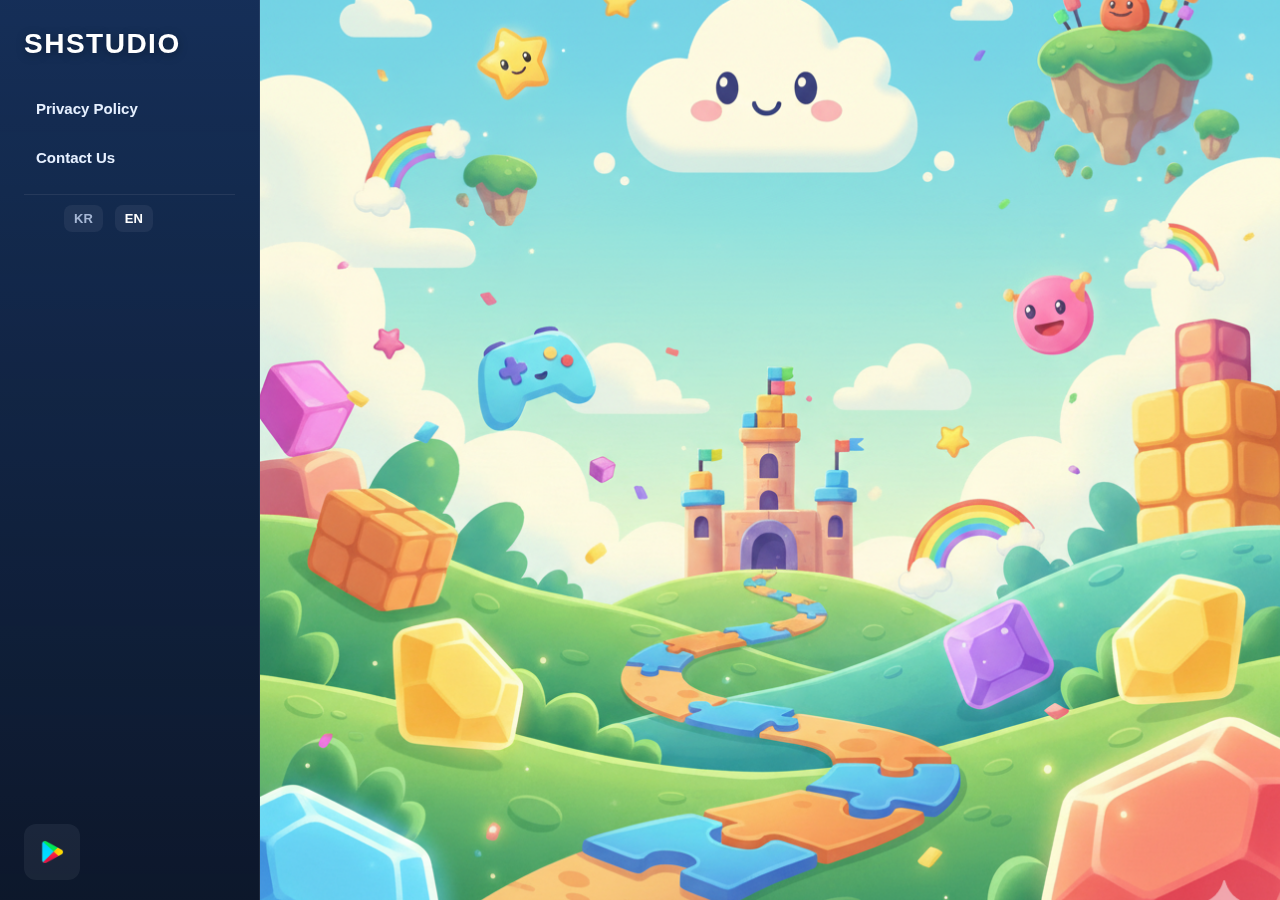
<file: index.html>
<!DOCTYPE html>
<html lang="ko">
<head>
  <meta charset="UTF-8" />
  <meta name="viewport" content="width=device-width, initial-scale=1.0" />
  <title>shstudio</title>
  <link rel="stylesheet" href="style.css" />
</head>
<body class="left-layout">
  <!-- Left Sidebar -->
  <aside class="sidebar">
    <a href="https://play.google.com" target="_blank" class="store-icon" aria-label="Google Play Store">
      <img src="images/google-play-icon.png" alt="Google Play Store" width="40" height="40" />
    </a>

    <div class="logo">SHSTUDIO</div>

    <nav class="nav">
      <ul id="main-menu">
        <li><a href="privacy.html" data-lang-ko="개인정보 처리방침" data-lang-en="Privacy Policy">Privacy Policy</a></li>
        <li><a href="#" id="contact-link" data-lang-ko="문의하기" data-lang-en="Contact Us">Contact Us</a></li>
      </ul>

      <ul class="lang-switcher" aria-label="Language Switcher">
        <li><a href="#" class="lang-btn" data-lang="ko">KR</a></li>
        <li><a href="#" class="lang-btn active" data-lang="en">EN</a></li>
      </ul>
    </nav>
  </aside>

  <!-- Main stage -->
  <main class="content">
    <section class="hero main-background" role="img" aria-label="Main background"></section>
  </main>

  <script src="script.js"></script>
</body>
</html>
</file>
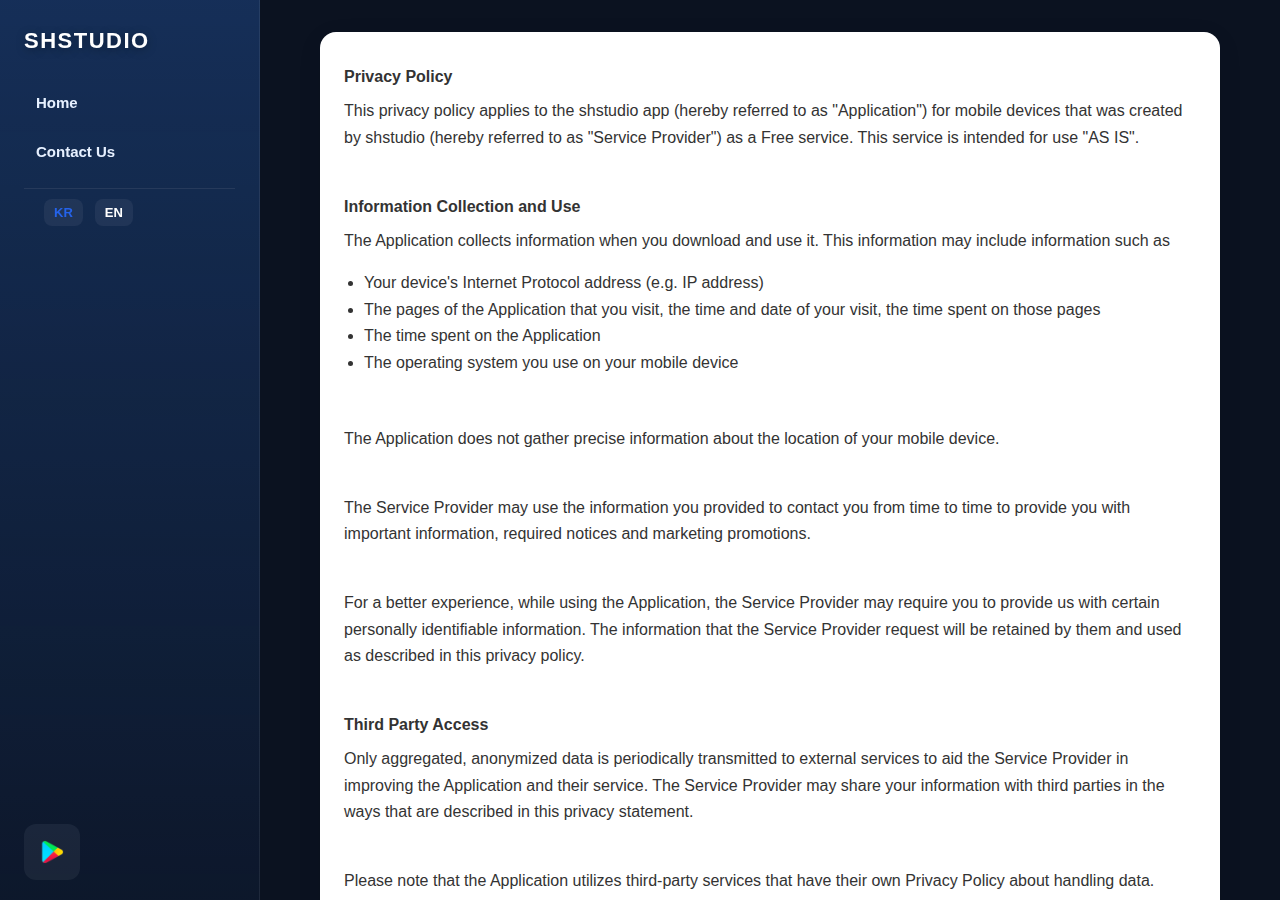
<file: privacy.html>
<!DOCTYPE html>
<html lang="ko">
<head>
  <meta charset="UTF-8" />
  <meta name="viewport" content="width=device-width, initial-scale=1.0" />
  <title>Privacy Policy - shstudio</title>
  <link rel="stylesheet" href="style.css" />
</head>
<body class="left-layout privacy-page">
  <!-- Left Sidebar -->
  <aside class="sidebar">
    <a href="https://play.google.com" target="_blank" class="store-icon" aria-label="Google Play Store">
      <img src="images/google-play-icon.png" alt="Google Play Store" width="40" height="40" />
    </a>

    <div class="logo small">SHSTUDIO</div>

    <nav class="nav">
      <ul id="main-menu">
        <li><a href="index.html" data-lang-ko="홈으로" data-lang-en="Home">Home</a></li>
        <li><a href="#" id="contact-link" data-lang-ko="문의하기" data-lang-en="Contact Us">Contact Us</a></li>
      </ul>

      <ul class="lang-switcher" aria-label="Language Switcher">
        <li><a href="#" class="lang-btn" data-lang="ko">KR</a></li>
        <li><a href="#" class="lang-btn active" data-lang="en">EN</a></li>
      </ul>
    </nav>
  </aside>

  <!-- Main content -->
  <main class="content">
    <div class="privacy-container">
      <strong>Privacy Policy</strong>
      <p>This privacy policy applies to the shstudio app (hereby referred to as "Application") for mobile devices that was created by shstudio (hereby referred to as "Service Provider") as a Free service. This service is intended for use "AS IS".</p><br>
      <strong>Information Collection and Use</strong>
      <p>The Application collects information when you download and use it. This information may include information such as </p>
      <ul>
          <li>Your device's Internet Protocol address (e.g. IP address)</li>
          <li>The pages of the Application that you visit, the time and date of your visit, the time spent on those pages</li>
          <li>The time spent on the Application</li>
          <li>The operating system you use on your mobile device</li>
      </ul>
      <p></p><br>
      <p>The Application does not gather precise information about the location of your mobile device.</p><br>
      <p>The Service Provider may use the information you provided to contact you from time to time to provide you with important information, required notices and marketing promotions.</p><br>
      <p>For a better experience, while using the Application, the Service Provider may require you to provide us with certain personally identifiable information. The information that the Service Provider request will be retained by them and used as described in this privacy policy.</p><br>
      <strong>Third Party Access</strong>
      <p>Only aggregated, anonymized data is periodically transmitted to external services to aid the Service Provider in improving the Application and their service. The Service Provider may share your information with third parties in the ways that are described in this privacy statement.</p>
      <div><br>
          <p>Please note that the Application utilizes third-party services that have their own Privacy Policy about handling data. Below are the links to the Privacy Policy of the third-party service providers used by the Application:</p>
          <ul>
              <li><a href="https://www.google.com/policies/privacy/" target="_blank" rel="noopener noreferrer">Google Play Services</a></li>
              <li><a href="https://support.google.com/admob/answer/6128543?hl=ko" target="_blank" rel="noopener noreferrer">AdMob</a></li>
              <li><a href="https://firebase.google.com/support/privacy" target="_blank" rel="noopener noreferrer">Google Analytics for Firebase</a></li>
          </ul>
      </div><br>
      <p>The Service Provider may disclose User Provided and Automatically Collected Information:</p>
      <ul>
          <li>as required by law, such as to comply with a subpoena, or similar legal process;</li>
          <li>when they believe in good faith that disclosure is necessary to protect their rights, protect your safety or the safety of others, investigate fraud, or respond to a government request;</li>
          <li>with their trusted services providers who work on their behalf, do not have an independent use of the information we disclose to them, and have agreed to adhere to the rules set forth in this privacy statement.</li>
      </ul>
      <p></p><br>
      <strong>Opt-Out Rights</strong>
      <p>You can stop all collection of information by the Application easily by uninstalling it. You may use the standard uninstall processes as may be available as part of your mobile device or via the mobile application marketplace or network.</p><br>
      <strong>Data Retention Policy</strong>
      <p>The Service Provider will retain User Provided data for as long as you use the Application and for a reasonable time thereafter. If you'd like them to delete User Provided Data that you have provided via the Application, please contact them at shstudio@shstudio.co.kr and they will respond in a reasonable time.</p><br>
      <strong>Children</strong>
      <p>The Service Provider does not use the Application to knowingly solicit data from or market to children under the age of 13.</p>
      <div><br>
          <p>The Application does not address anyone under the age of 13. The Service Provider does not knowingly collect personally identifiable information from children under 13 years of age. In the case the Service Provider discover that a child under 13 has provided personal information, the Service Provider will immediately delete this from their servers. If you are a parent or guardian and you are aware that your child has provided us with personal information, please contact the Service Provider (shstudio@shstudio.co.kr) so that they will be able to take the necessary actions.</p>
      </div><br>
      <strong>Security</strong>
      <p>The Service Provider is concerned about safeguarding the confidentiality of your information. The Service Provider provides physical, electronic, and procedural safeguards to protect information the Service Provider processes and maintains.</p><br>
      <strong>Changes</strong>
      <p>This Privacy Policy may be updated from time to time for any reason. The Service Provider will notify you of any changes to the Privacy Policy by updating this page with the new Privacy Policy. You are advised to consult this Privacy Policy regularly for any changes, as continued use is deemed approval of all changes.</p><br>
      <p>This privacy policy is effective as of 2025-09-16</p><br>
      <strong>Your Consent</strong>
      <p>By using the Application, you are consenting to the processing of your information as set forth in this Privacy Policy now and as amended by us.</p><br>
      <strong>Contact Us</strong>
      <p>If you have any questions regarding privacy while using the Application, or have questions about the practices, please contact the Service Provider via email at shstudio@shstudio.co.kr.</p>
    </div>
  </main>

  <script src="script.js"></script>
</body>
</html>
</file>
<file: style.css>
/* Left-menu variant styles (final: only Google Play icon bottom-left) */
* { box-sizing: border-box; }
html, body { height: 100%; margin: 0; font-family: 'Helvetica Neue', Arial, sans-serif; }

/* Layout */
.left-layout {
  display: grid;
  grid-template-columns: 260px 1fr;
  grid-template-rows: 100vh;
  overflow: hidden;
  color: #fff;
  background: #0b1220;
}

/* Sidebar */
.sidebar {
  grid-column: 1;
  grid-row: 1;
  position: relative;
  display: flex;
  flex-direction: column;
  align-items: flex-start;
  gap: 20px;
  padding: 28px 24px;
  background: linear-gradient(180deg, rgba(53,134,255,0.25) 0%, rgba(53,134,255,0.05) 100%);
  border-right: 1px solid rgba(255,255,255,0.08);
  backdrop-filter: blur(6px);
}

/* Google Play icon fixed bottom-left */
.sidebar .store-icon {
  position: absolute;
  bottom: 20px;
  left: 24px;
  display: inline-flex;
  align-items: center;
  justify-content: center;
  border-radius: 12px;
  padding: 8px;
  background: rgba(255,255,255,0.06);
  transition: transform 0.2s ease, opacity 0.2s ease;
}
.sidebar .store-icon:hover { transform: translateY(-1px); opacity: 0.9; }

.logo {
  font-size: 28px;
  font-weight: 900;
  letter-spacing: 1.5px;
  text-transform: uppercase;
  text-shadow: 0 2px 10px rgba(0,0,0,0.35);
}
.logo.small { font-size: 22px; }

.nav { width: 100%; margin-top: 10px; }

/* Menu */
#main-menu {
  list-style: none;
  margin: 0;
  padding: 0;
  display: flex;
  flex-direction: column;
  gap: 12px;
}
#main-menu a {
  display: block;
  text-decoration: none;
  color: #e6f0ff;
  font-weight: 700;
  font-size: 15px;
  padding: 10px 12px;
  border-radius: 10px;
  transition: background 0.2s ease, color 0.2s ease;
}
#main-menu a:hover { background: rgba(255,255,255,0.08); color: #ffffff; }

/* Language switcher */
.lang-switcher {
  display: flex;
  gap: 12px;
  margin-top: 18px;
  padding-top: 14px;
  border-top: 1px solid rgba(255,255,255,0.08);
  list-style: none;
}
.lang-switcher a {
  text-decoration: none;
  color: #a6b7d5;
  font-weight: 800;
  font-size: 13px;
  padding: 6px 10px;
  border-radius: 8px;
  background: rgba(255,255,255,0.06);
  transition: filter 0.2s ease, color 0.2s ease;
}
.lang-switcher a.active { color: #fff; filter: brightness(1.1); }
.lang-switcher a:hover { filter: brightness(1.15); color: #fff; }

/* Main content area */
.content {
  grid-column: 2;
  grid-row: 1;
  height: 100vh;
  overflow: auto;
  position: relative;
}

/* Hero / background image */
.main-background {
  height: 100%;
  background-image: url('images/main-background.jpg');
  background-size: cover;
  background-position: center;
  background-repeat: no-repeat;
}

/* Privacy page text container */
.privacy-page .privacy-container {
  max-width: 900px;
  margin: 32px auto;
  background: #ffffff;
  color: #333;
  border-radius: 16px;
  padding: 24px;
  line-height: 1.65;
  box-shadow: 0 6px 24px rgba(0,0,0,0.08);
}
.privacy-page strong { display: inline-block; margin-top: 8px; }
.privacy-page a { color: #2563eb; }
.privacy-page ul { padding-left: 20px; }
.privacy-page .privacy-container p { margin: 8px 0; }

/* Mobile Responsive */
@media (max-width: 900px) {
  .left-layout {
    grid-template-columns: 1fr;
    grid-template-rows: auto 1fr;
    overflow: visible;
  }
  .sidebar {
    grid-row: 1;
    grid-column: 1;
    flex-direction: row;
    align-items: center;
    justify-content: flex-start;
    gap: 12px;
    padding: 16px;
    position: sticky;
    top: 0;
    z-index: 10;
    border-right: none;
    border-bottom: 1px solid rgba(255,255,255,0.08);
    background: linear-gradient(180deg, rgba(53,134,255,0.28) 0%, rgba(53,134,255,0.08) 100%);
  }
  .logo { font-size: 22px; }
  .nav { margin-top: 0; }
  #main-menu { flex-direction: row; gap: 8px; }
  #main-menu a { padding: 8px 10px; font-size: 14px; }
  .lang-switcher { margin-left: auto; margin-top: 0; padding-top: 0; border-top: none; }
  .sidebar .store-icon {
    position: static;
    bottom: auto;
    left: auto;
    margin-left: 8px;
  }
  .content { grid-row: 2; grid-column: 1; height: auto; }
}
</file>
